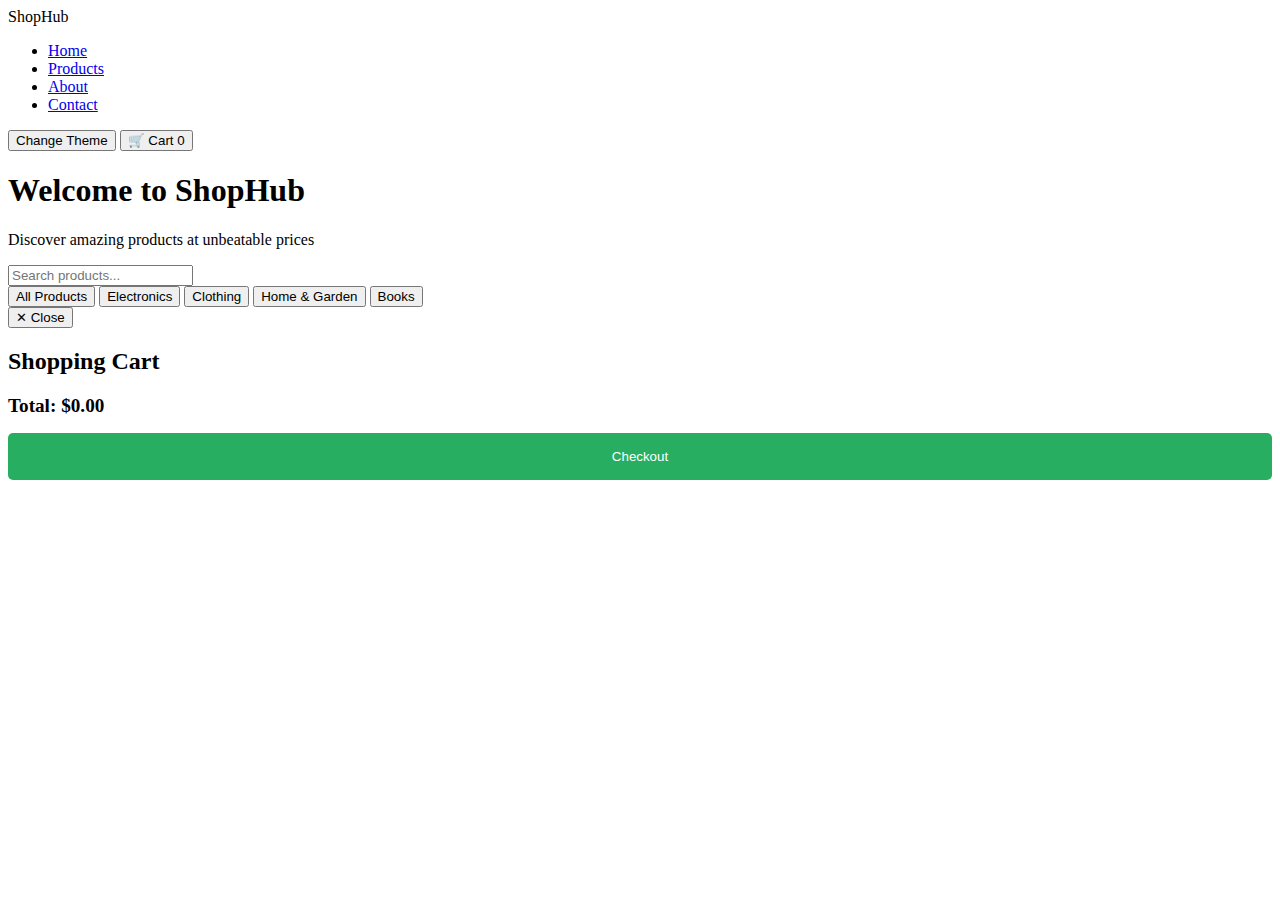
<file: index.html>
<!DOCTYPE html>
<html lang="en">
<head>
    <meta charset="UTF-8">
    <meta name="viewport" content="width=device-width, initial-scale=1.0">
    <title>ShopHub - E-commerce Platform</title>
</head>
<body>
    <header>
        <div class="container">
            <div class="header-content">
                <div class="logo">ShopHub</div>
                <nav>
                    <ul class="nav-menu">
                        <li><a href="#home">Home</a></li>
                        <li><a href="#products">Products</a></li>
                        <li><a href="#about">About</a></li>
                        <li><a href="#contact">Contact</a></li>
                    </ul>
                </nav>
                <div class="cart-container">
                    <button class="theme-btn" onclick="changeTheme()">Change Theme</button>
                    <button class="cart-btn" onclick="toggleCart()">
                        🛒 Cart
                        <span class="cart-count" id="cartCount">0</span>
                    </button>
                </div>
            </div>
        </div>
    </header>

    <main>
        <div class="container">
            <section class="hero" id="home">
                <h1>Welcome to ShopHub</h1>
                <p>Discover amazing products at unbeatable prices</p>
                
                <div class="search-container">
                    <input type="text" class="search-input" placeholder="Search products..." id="searchInput">
                </div>

                <div class="filters">
                    <button class="filter-btn active" onclick="filterProducts('all')">All Products</button>
                    <button class="filter-btn" onclick="filterProducts('electronics')">Electronics</button>
                    <button class="filter-btn" onclick="filterProducts('clothing')">Clothing</button>
                    <button class="filter-btn" onclick="filterProducts('home')">Home & Garden</button>
                    <button class="filter-btn" onclick="filterProducts('books')">Books</button>
                </div>
            </section>

            <section class="products-grid" id="productsContainer">
                <!-- Products will be dynamically loaded here -->
            </section>
        </div>
    </main>

    <!-- Cart Modal -->
    <div class="cart-modal" id="cartModal">
        <div class="cart-content">
            <button class="close-cart" onclick="toggleCart()">✕ Close</button>
            <h2>Shopping Cart</h2>
            <div id="cartItems"></div>
            <div style="margin-top: 1rem; font-weight: bold; font-size: 1.2rem;">
                Total: $<span id="cartTotal">0.00</span>
            </div>
            <button style="width: 100%; margin-top: 1rem; padding: 1rem; background: #27ae60; color: white; border: none; border-radius: 5px; cursor: pointer;" onclick="checkout()">
                Checkout
            </button>
        </div>
    </div>

    <!-- Notification -->
    <div class="notification" id="notification"></div>

    <!-- IMPORTANT: DO NOT REMOVE THIS SCRIPT TAG OR THIS VERY COMMENT! -->
    <script src="https://cdn.gpteng.co/gptengineer.js" type="module"></script>
</body>
</html>
</file>
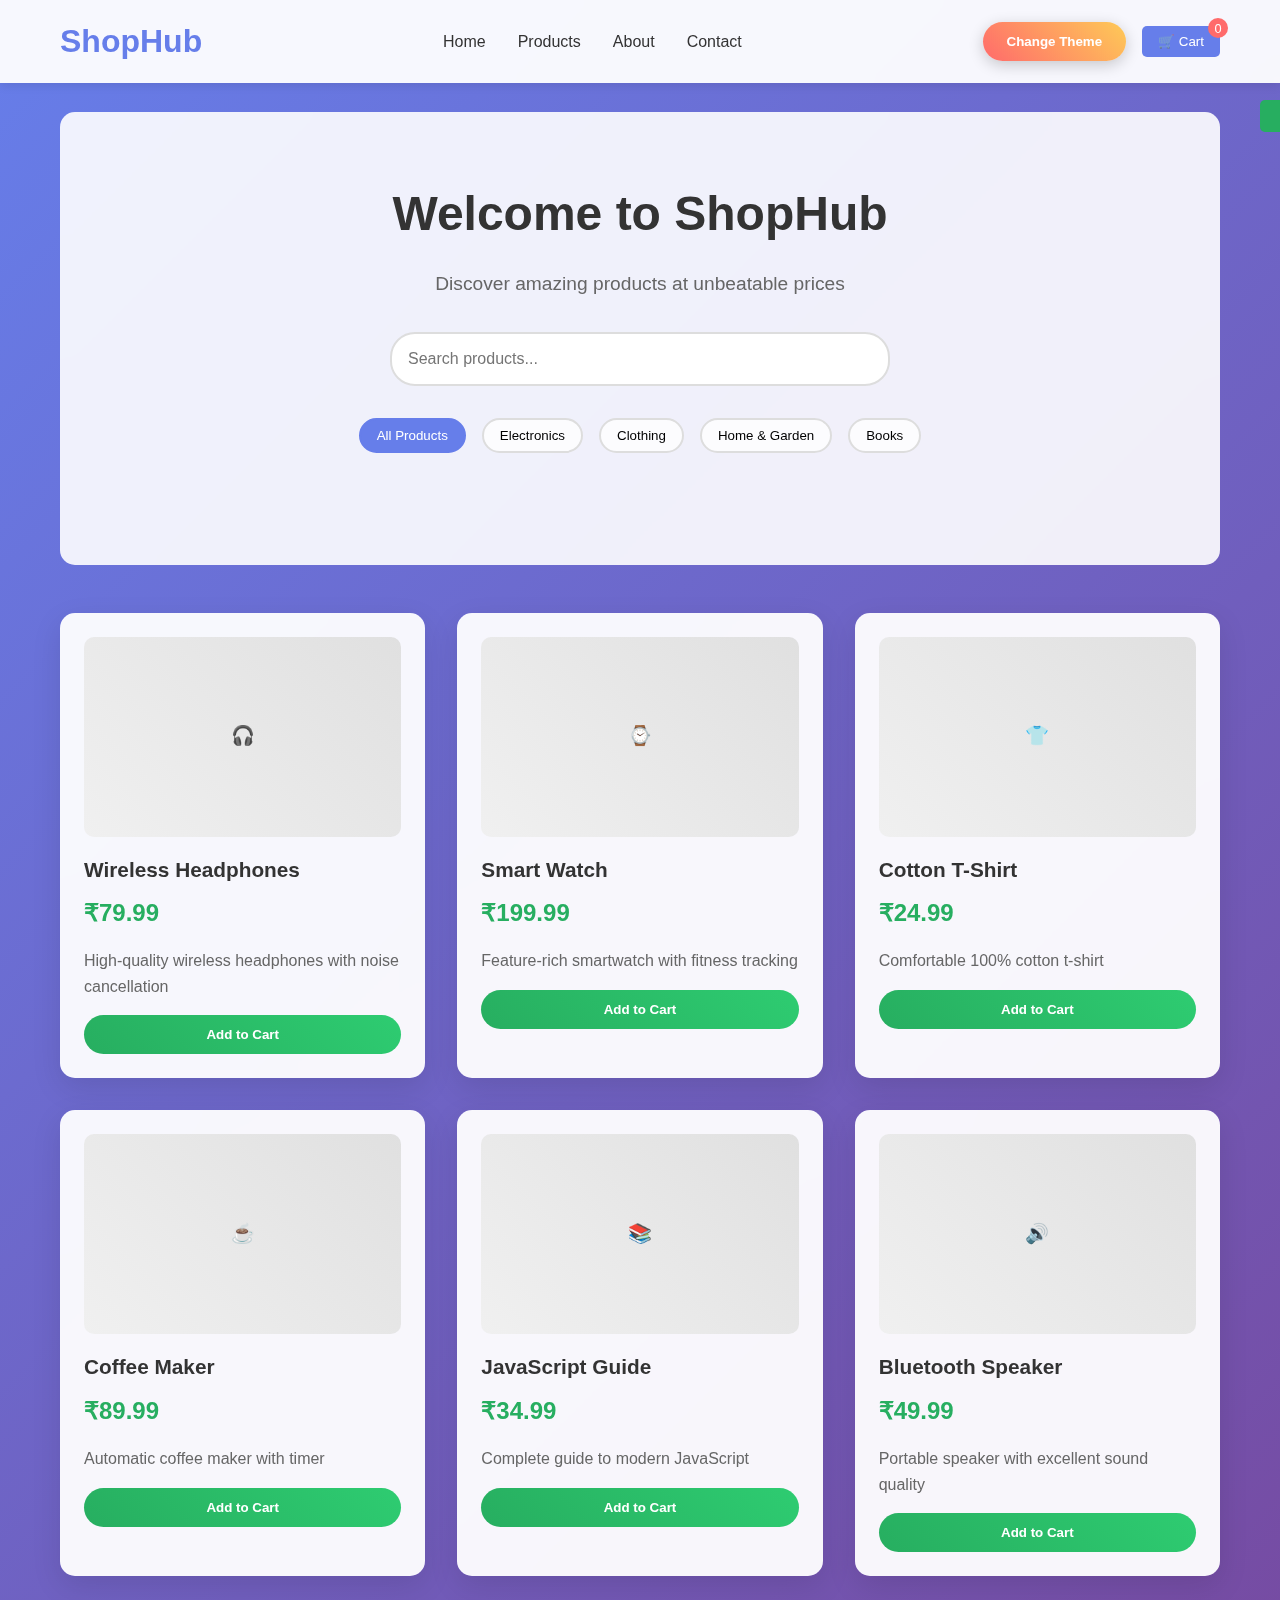
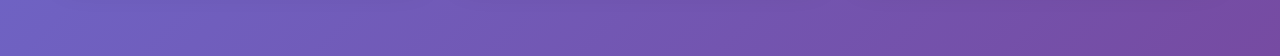
<file: task 4.html>
<!DOCTYPE html>
<html lang="en">
<head>
    <meta charset="UTF-8">
    <meta name="viewport" content="width=device-width, initial-scale=1.0">
    <title>ShopHub - E-commerce Platform</title>
    <style>
        * {
            margin: 0;
            padding: 0;
            box-sizing: border-box;
        }

        body {
            font-family: 'Arial', sans-serif;
            line-height: 1.6;
            color: #333;
            background: linear-gradient(135deg, #667eea 0%, #764ba2 100%);
            transition: background 0.5s ease;
        }

        .container {
            max-width: 1200px;
            margin: 0 auto;
            padding: 0 20px;
        }

        header {
            background: rgba(255, 255, 255, 0.95);
            backdrop-filter: blur(10px);
            padding: 1rem 0;
            position: fixed;
            width: 100%;
            top: 0;
            z-index: 1000;
            box-shadow: 0 2px 10px rgba(0, 0, 0, 0.1);
        }

        .header-content {
            display: flex;
            justify-content: space-between;
            align-items: center;
        }

        .logo {
            font-size: 2rem;
            font-weight: bold;
            color: #667eea;
        }

        .nav-menu {
            display: flex;
            list-style: none;
            gap: 2rem;
        }

        .nav-menu a {
            text-decoration: none;
            color: #333;
            font-weight: 500;
            transition: color 0.3s ease;
        }

        .nav-menu a:hover {
            color: #667eea;
        }

        .cart-container {
            display: flex;
            align-items: center;
            gap: 1rem;
        }

        .cart-btn {
            background: #667eea;
            color: white;
            border: none;
            padding: 0.5rem 1rem;
            border-radius: 5px;
            cursor: pointer;
            position: relative;
            transition: all 0.3s ease;
        }

        .cart-btn:hover {
            background: #5a6fd8;
            transform: translateY(-2px);
        }

        .cart-count {
            position: absolute;
            top: -8px;
            right: -8px;
            background: #ff6b6b;
            color: white;
            border-radius: 50%;
            width: 20px;
            height: 20px;
            display: flex;
            align-items: center;
            justify-content: center;
            font-size: 0.8rem;
        }

        .theme-btn {
            background: linear-gradient(45deg, #ff6b6b, #feca57);
            color: white;
            border: none;
            padding: 0.75rem 1.5rem;
            border-radius: 25px;
            cursor: pointer;
            font-weight: bold;
            transition: all 0.3s ease;
            box-shadow: 0 4px 15px rgba(0, 0, 0, 0.2);
        }

        .theme-btn:hover {
            transform: translateY(-3px);
            box-shadow: 0 6px 20px rgba(0, 0, 0, 0.3);
        }

        main {
            margin-top: 80px;
            padding: 2rem 0;
        }

        .hero {
            background: rgba(255, 255, 255, 0.9);
            backdrop-filter: blur(10px);
            padding: 4rem 0;
            text-align: center;
            margin-bottom: 3rem;
            border-radius: 15px;
        }

        .hero h1 {
            font-size: 3rem;
            margin-bottom: 1rem;
            color: #333;
        }

        .hero p {
            font-size: 1.2rem;
            color: #666;
            margin-bottom: 2rem;
        }

        .search-container {
            max-width: 500px;
            margin: 0 auto 2rem;
            position: relative;
        }

        .search-input {
            width: 100%;
            padding: 1rem;
            border: 2px solid #ddd;
            border-radius: 25px;
            font-size: 1rem;
            outline: none;
            transition: border-color 0.3s ease;
        }

        .search-input:focus {
            border-color: #667eea;
        }

        .filters {
            display: flex;
            justify-content: center;
            gap: 1rem;
            margin-bottom: 3rem;
            flex-wrap: wrap;
        }

        .filter-btn {
            background: rgba(255, 255, 255, 0.8);
            border: 2px solid #ddd;
            padding: 0.5rem 1rem;
            border-radius: 20px;
            cursor: pointer;
            transition: all 0.3s ease;
        }

        .filter-btn.active,
        .filter-btn:hover {
            background: #667eea;
            color: white;
            border-color: #667eea;
        }

        .products-grid {
            display: grid;
            grid-template-columns: repeat(auto-fit, minmax(300px, 1fr));
            gap: 2rem;
            margin-bottom: 3rem;
        }

        .product-card {
            background: rgba(255, 255, 255, 0.95);
            backdrop-filter: blur(10px);
            border-radius: 15px;
            padding: 1.5rem;
            box-shadow: 0 10px 30px rgba(0, 0, 0, 0.1);
            transition: all 0.3s ease;
        }

        .product-card:hover {
            transform: translateY(-10px);
            box-shadow: 0 20px 40px rgba(0, 0, 0, 0.2);
        }

        .product-image {
            width: 100%;
            height: 200px;
            background: linear-gradient(45deg, #f0f0f0, #e0e0e0);
            border-radius: 10px;
            margin-bottom: 1rem;
            display: flex;
            align-items: center;
            justify-content: center;
            color: #666;
            font-size: 1.2rem;
        }

        .product-title {
            font-size: 1.3rem;
            font-weight: bold;
            margin-bottom: 0.5rem;
        }

        .product-price {
            font-size: 1.5rem;
            color: #27ae60;
            font-weight: bold;
            margin-bottom: 1rem;
        }

        .product-description {
            color: #666;
            margin-bottom: 1rem;
        }

        .add-to-cart {
            background: linear-gradient(45deg, #27ae60, #2ecc71);
            color: white;
            border: none;
            padding: 0.75rem 1.5rem;
            border-radius: 25px;
            cursor: pointer;
            width: 100%;
            font-weight: bold;
            transition: all 0.3s ease;
        }

        .add-to-cart:hover {
            transform: translateY(-2px);
            box-shadow: 0 5px 15px rgba(39, 174, 96, 0.4);
        }

        .cart-modal {
            display: none;
            position: fixed;
            top: 0;
            left: 0;
            width: 100%;
            height: 100%;
            background: rgba(0, 0, 0, 0.8);
            z-index: 2000;
        }

        .cart-content {
            background: white;
            width: 90%;
            max-width: 600px;
            margin: 50px auto;
            padding: 2rem;
            border-radius: 15px;
            max-height: 80vh;
            overflow-y: auto;
        }

        .cart-item {
            display: flex;
            justify-content: space-between;
            align-items: center;
            padding: 1rem 0;
            border-bottom: 1px solid #eee;
        }

        .quantity-controls {
            display: flex;
            align-items: center;
            gap: 0.5rem;
        }

        .quantity-btn {
            background: #667eea;
            color: white;
            border: none;
            width: 30px;
            height: 30px;
            border-radius: 50%;
            cursor: pointer;
            display: flex;
            align-items: center;
            justify-content: center;
        }

        .close-cart {
            background: #ff6b6b;
            color: white;
            border: none;
            padding: 0.5rem 1rem;
            border-radius: 5px;
            cursor: pointer;
            float: right;
        }

        .notification {
            position: fixed;
            top: 100px;
            right: 20px;
            background: #27ae60;
            color: white;
            padding: 1rem;
            border-radius: 5px;
            z-index: 3000;
            transform: translateX(100%);
            transition: transform 0.3s ease;
        }

        .notification.show {
            transform: translateX(0);
        }

        /* Background themes */
        .theme-1 { background: linear-gradient(135deg, #667eea 0%, #764ba2 100%); }
        .theme-2 { background: linear-gradient(135deg, #f093fb 0%, #f5576c 100%); }
        .theme-3 { background: linear-gradient(135deg, #4facfe 0%, #00f2fe 100%); }
        .theme-4 { background: linear-gradient(135deg, #43e97b 0%, #38f9d7 100%); }
        .theme-5 { background: linear-gradient(135deg, #fa709a 0%, #fee140 100%); }

        @media (max-width: 768px) {
            .nav-menu {
                display: none;
            }
            
            .hero h1 {
                font-size: 2rem;
            }
            
            .products-grid {
                grid-template-columns: 1fr;
            }
        }
    </style>
</head>
<body>
    <header>
        <div class="container">
            <div class="header-content">
                <div class="logo">ShopHub</div>
                <nav>
                    <ul class="nav-menu">
                        <li><a href="#home">Home</a></li>
                        <li><a href="#products">Products</a></li>
                        <li><a href="#about">About</a></li>
                        <li><a href="#contact">Contact</a></li>
                    </ul>
                </nav>
                <div class="cart-container">
                    <button class="theme-btn" onclick="changeTheme()">Change Theme</button>
                    <button class="cart-btn" onclick="toggleCart()">
                        🛒 Cart
                        <span class="cart-count" id="cartCount">0</span>
                    </button>
                </div>
            </div>
        </div>
    </header>

    <main>
        <div class="container">
            <section class="hero" id="home">
                <h1>Welcome to ShopHub</h1>
                <p>Discover amazing products at unbeatable prices</p>
                
                <div class="search-container">
                    <input type="text" class="search-input" placeholder="Search products..." id="searchInput">
                </div>

                <div class="filters">
                    <button class="filter-btn active" onclick="filterProducts('all')">All Products</button>
                    <button class="filter-btn" onclick="filterProducts('electronics')">Electronics</button>
                    <button class="filter-btn" onclick="filterProducts('clothing')">Clothing</button>
                    <button class="filter-btn" onclick="filterProducts('home')">Home & Garden</button>
                    <button class="filter-btn" onclick="filterProducts('books')">Books</button>
                </div>
            </section>

            <section class="products-grid" id="productsContainer">
                <!-- Products will be dynamically loaded here -->
            </section>
        </div>
    </main>

    <!-- Cart Modal -->
    <div class="cart-modal" id="cartModal">
        <div class="cart-content">
            <button class="close-cart" onclick="toggleCart()">✕ Close</button>
            <h2>Shopping Cart</h2>
            <div id="cartItems"></div>
            <div style="margin-top: 1rem; font-weight: bold; font-size: 1.2rem;">
                Total: $<span id="cartTotal">0.00</span>
            </div>
            <button style="width: 100%; margin-top: 1rem; padding: 1rem; background: #27ae60; color: white; border: none; border-radius: 5px; cursor: pointer;" onclick="checkout()">
                Checkout
            </button>
        </div>
    </div>

    <!-- Notification -->
    <div class="notification" id="notification"></div>

    <script>
        // Product data
        const products = [
            {
                id: 1,
                name: "Wireless Headphones",
                price: 79.99,
                category: "electronics",
                description: "High-quality wireless headphones with noise cancellation",
                image: "🎧"
            },
            {
                id: 2,
                name: "Smart Watch",
                price: 199.99,
                category: "electronics",
                description: "Feature-rich smartwatch with fitness tracking",
                image: "⌚"
            },
            {
                id: 3,
                name: "Cotton T-Shirt",
                price: 24.99,
                category: "clothing",
                description: "Comfortable 100% cotton t-shirt",
                image: "👕"
            },
            {
                id: 4,
                name: "Coffee Maker",
                price: 89.99,
                category: "home",
                description: "Automatic coffee maker with timer",
                image: "☕"
            },
            {
                id: 5,
                name: "JavaScript Guide",
                price: 34.99,
                category: "books",
                description: "Complete guide to modern JavaScript",
                image: "📚"
            },
            {
                id: 6,
                name: "Bluetooth Speaker",
                price: 49.99,
                category: "electronics",
                description: "Portable speaker with excellent sound quality",
                image: "🔊"
            }
        ];

        // Cart and theme management
        let cart = [];
        let currentTheme = 1;
        const totalThemes = 5;

        // Initialize the page
        document.addEventListener('DOMContentLoaded', function() {
            displayProducts(products);
            setupSearch();
        });

        // Theme changing functionality (Interactive Button)
        function changeTheme() {
            currentTheme = currentTheme >= totalThemes ? 1 : currentTheme + 1;
            document.body.className = `theme-${currentTheme}`;
            showNotification(`Theme changed to Theme ${currentTheme}!`);
        }

        // Display products
        function displayProducts(productsToShow) {
            const container = document.getElementById('productsContainer');
            container.innerHTML = '';

            productsToShow.forEach(product => {
                const productCard = document.createElement('div');
                productCard.className = 'product-card';
                productCard.innerHTML = `
                    <div class="product-image">${product.image}</div>
                    <div class="product-title">${product.name}</div>
                    <div class="product-price">₹${product.price}</div>
                    <div class="product-description">${product.description}</div>
                    <button class="add-to-cart" onclick="addToCart(${product.id})">
                        Add to Cart
                    </button>
                `;
                container.appendChild(productCard);
            });
        }

        // Filter products
        function filterProducts(category) {
            // Update active filter button
            document.querySelectorAll('.filter-btn').forEach(btn => {
                btn.classList.remove('active');
            });
            event.target.classList.add('active');

            // Filter and display products
            const filteredProducts = category === 'all' 
                ? products 
                : products.filter(product => product.category === category);
            
            displayProducts(filteredProducts);
        }

        // Search functionality
        function setupSearch() {
            const searchInput = document.getElementById('searchInput');
            searchInput.addEventListener('input', function() {
                const searchTerm = this.value.toLowerCase();
                const filteredProducts = products.filter(product => 
                    product.name.toLowerCase().includes(searchTerm) ||
                    product.description.toLowerCase().includes(searchTerm)
                );
                displayProducts(filteredProducts);
            });
        }

        // Add to cart
        function addToCart(productId) {
            const product = products.find(p => p.id === productId);
            const existingItem = cart.find(item => item.id === productId);

            if (existingItem) {
                existingItem.quantity += 1;
            } else {
                cart.push({...product, quantity: 1});
            }

            updateCartDisplay();
            showNotification(`${product.name} added to cart!`);
        }

        // Update cart display
        function updateCartDisplay() {
            const cartCount = document.getElementById('cartCount');
            const totalItems = cart.reduce((sum, item) => sum + item.quantity, 0);
            cartCount.textContent = totalItems;

            // Update cart modal content
            const cartItems = document.getElementById('cartItems');
            const cartTotal = document.getElementById('cartTotal');
            
            cartItems.innerHTML = '';
            let total = 0;

            cart.forEach(item => {
                total += item.price * item.quantity;
                const cartItem = document.createElement('div');
                cartItem.className = 'cart-item';
                cartItem.innerHTML = `
                    <div>
                        <strong>${item.name}</strong><br>
                        $${item.price} each
                    </div>
                    <div class="quantity-controls">
                        <button class="quantity-btn" onclick="updateQuantity(${item.id}, -1)">-</button>
                        <span>${item.quantity}</span>
                        <button class="quantity-btn" onclick="updateQuantity(${item.id}, 1)">+</button>
                    </div>
                `;
                cartItems.appendChild(cartItem);
            });

            cartTotal.textContent = total.toFixed(2);
        }

        // Update quantity
        function updateQuantity(productId, change) {
            const item = cart.find(item => item.id === productId);
            if (item) {
                item.quantity += change;
                if (item.quantity <= 0) {
                    cart = cart.filter(cartItem => cartItem.id !== productId);
                }
                updateCartDisplay();
            }
        }

        // Toggle cart modal
        function toggleCart() {
            const modal = document.getElementById('cartModal');
            modal.style.display = modal.style.display === 'block' ? 'none' : 'block';
        }

        // Show notification
        function showNotification(message) {
            const notification = document.getElementById('notification');
            notification.textContent = message;
            notification.classList.add('show');
            
            setTimeout(() => {
                notification.classList.remove('show');
            }, 3000);
        }

        // Checkout function
        function checkout() {
            if (cart.length === 0) {
                showNotification('Your cart is empty!');
                return;
            }
            
            showNotification('Thank you for your purchase! Order confirmed.');
            cart = [];
            updateCartDisplay();
            toggleCart();
        }

        // Initialize with theme 1
        document.body.className = 'theme-1';
    </script>
    <!-- IMPORTANT: DO NOT REMOVE THIS SCRIPT TAG OR THIS VERY COMMENT! -->
    <script src="https://cdn.gpteng.co/gptengineer.js" type="module"></script>
</body>
</html>
</file>
